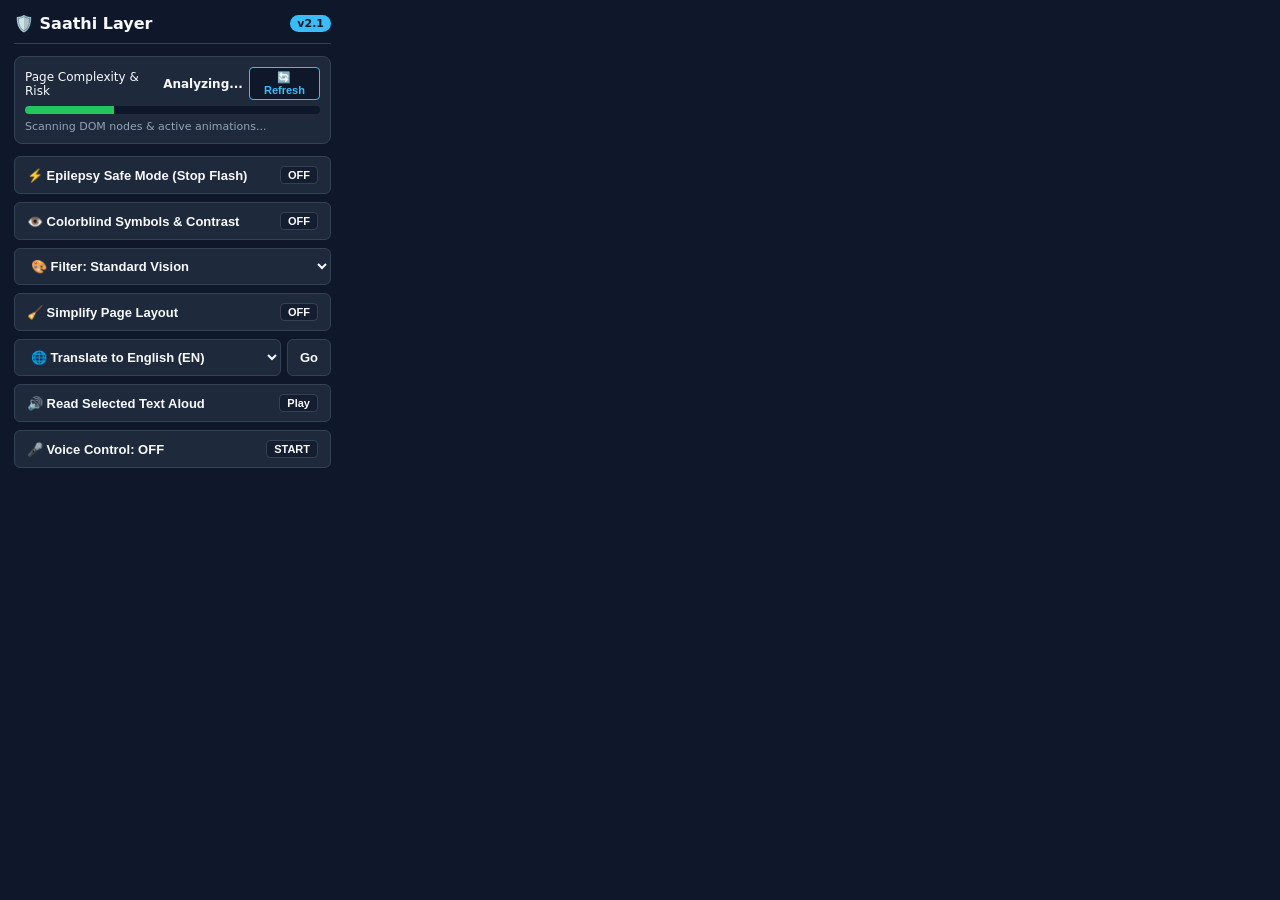
<file: extension/popup.html>
<!DOCTYPE html>
<html lang="en">
<head>
  <meta charset="UTF-8">
  <title>Saathi Layer v2</title>
  <style>
    :root {
      --bg: #0f172a;
      --card: #1e293b;
      --border: #334155;
      --text: #f8fafc;
      --muted: #94a3b8;
      --accent: #38bdf8;
      --success: #22c55e;
      --warning: #f59e0b;
      --danger: #ef4444;
    }
    * { box-sizing: border-box; }
    body {
      font-family: system-ui, -apple-system, sans-serif;
      width: 345px;
      margin: 0;
      padding: 14px;
      background: var(--bg);
      color: var(--text);
    }
    .header {
      display: flex;
      justify-content: space-between;
      align-items: center;
      border-bottom: 1px solid var(--border);
      padding-bottom: 10px;
      margin-bottom: 12px;
    }
    .header h2 {
      margin: 0;
      font-size: 16px;
      display: flex;
      align-items: center;
      gap: 6px;
    }
    .badge {
      font-size: 11px;
      background: var(--accent);
      color: #0f172a;
      padding: 2px 7px;
      border-radius: 999px;
      font-weight: 700;
    }
    .meter-card {
      background: var(--card);
      border: 1px solid var(--border);
      border-radius: 8px;
      padding: 10px;
      margin-bottom: 12px;
    }
    .meter-header {
      display: flex;
      justify-content: space-between;
      align-items: center;
      font-size: 12px;
      margin-bottom: 6px;
    }
    .meter-top-actions {
      display: flex;
      align-items: center;
      gap: 6px;
    }
    .btn-refresh {
      width: auto !important;
      padding: 3px 8px !important;
      font-size: 11px !important;
      border-radius: 4px !important;
      background: #0f172a !important;
      color: var(--accent) !important;
      border: 1px solid var(--accent) !important;
      cursor: pointer;
    }
    .btn-refresh:hover {
      background: var(--accent) !important;
      color: #0f172a !important;
    }
    .meter-bar-bg {
      width: 100%;
      height: 8px;
      background: #0f172a;
      border-radius: 4px;
      overflow: hidden;
    }
    .meter-bar-fill {
      height: 100%;
      width: 30%;
      background: var(--success);
      transition: width 0.35s ease, background 0.35s ease;
    }
    .meter-details {
      font-size: 11px;
      color: var(--muted);
      margin-top: 6px;
    }
    .meter-diff {
      margin-top: 8px;
      padding: 7px 8px;
      border-radius: 6px;
      background: rgba(15, 23, 42, 0.75);
      border-left: 3px solid var(--accent);
      font-size: 11px;
      line-height: 1.45;
      color: #e2e8f0;
      display: none;
    }
    .grid {
      display: grid;
      grid-template-columns: 1fr;
      gap: 8px;
    }
    button, select {
      width: 100%;
      padding: 9px 12px;
      border-radius: 6px;
      border: 1px solid var(--border);
      background: var(--card);
      color: var(--text);
      font-size: 13px;
      font-weight: 600;
      cursor: pointer;
      display: flex;
      align-items: center;
      justify-content: space-between;
      transition: background 0.15s, border-color 0.15s;
    }
    button:hover, select:hover {
      border-color: var(--accent);
      background: #26354d;
    }
    button.active {
      background: #0284c7;
      border-color: var(--accent);
    }
    button.voice-active {
      background: #991b1b;
      border-color: var(--danger);
    }
    .status-pill {
      font-size: 11px;
      padding: 2px 7px;
      border-radius: 4px;
      background: rgba(15, 23, 42, 0.6);
      border: 1px solid var(--border);
    }
    button.voice-active .status-pill {
      background: #ef4444;
      color: #fff;
      border-color: #fca5a5;
    }
    .row {
      display: flex;
      gap: 6px;
    }
    .row select {
      flex: 1;
    }
    .row button {
      width: auto;
      white-space: nowrap;
    }
    .voice-box {
      margin-top: 10px;
      padding: 9px;
      border-radius: 6px;
      background: rgba(56, 189, 248, 0.12);
      border: 1px dashed var(--accent);
      font-size: 11.5px;
      line-height: 1.45;
      color: var(--text);
      display: none;
    }
  </style>
</head>
<body>
  <div class="header">
    <h2>🛡️ Saathi Layer</h2>
    <span class="badge">v2.1</span>
  </div>

  <div class="meter-card">
    <div class="meter-header">
      <span>Page Complexity & Risk</span>
      <div class="meter-top-actions">
        <strong id="complexity-label">Analyzing...</strong>
        <button id="btn-refresh-complexity" class="btn-refresh" title="Re-check page complexity and compare changes">🔄 Refresh</button>
      </div>
    </div>
    <div class="meter-bar-bg">
      <div id="complexity-fill" class="meter-bar-fill"></div>
    </div>
    <div id="complexity-details" class="meter-details">Scanning DOM nodes & active animations...</div>
    <div id="complexity-diff" class="meter-diff"></div>
  </div>

  <div class="grid">
    <button id="btn-epilepsy">
      <span>⚡ Epilepsy Safe Mode (Stop Flash)</span>
      <span id="state-epilepsy" class="status-pill">OFF</span>
    </button>

    <button id="btn-colorblind">
      <span>👁️ Colorblind Symbols & Contrast</span>
      <span id="state-colorblind" class="status-pill">OFF</span>
    </button>

    <div class="row">
      <select id="select-filter" title="Color Vision Filter">
        <option value="none">🎨 Filter: Standard Vision</option>
        <option value="protanopia">🔴 Protanopia (Red-Weak)</option>
        <option value="deuteranopia">🟢 Deuteranopia (Green-Weak)</option>
        <option value="tritanopia">🔵 Tritanopia (Blue-Weak)</option>
        <option value="high-contrast">🌗 High Contrast Mode</option>
      </select>
    </div>

    <button id="btn-simplify">
      <span>🧹 Simplify Page Layout</span>
      <span id="state-simplify" class="status-pill">OFF</span>
    </button>

    <div class="row">
      <select id="select-lang" title="Target Language">
        <option value="en">🌐 Translate to English (EN)</option>
        <option value="hi">🌐 Translate to Hindi (HI)</option>
        <option value="es">🌐 Translate to Spanish (ES)</option>
        <option value="fr">🌐 Translate to French (FR)</option>
      </select>
      <button id="btn-translate">Go</button>
    </div>

    <button id="btn-tts">
      <span>🔊 Read Selected Text Aloud</span>
      <span class="status-pill">Play</span>
    </button>

    <button id="btn-voice">
      <span id="label-voice">🎤 Voice Control: OFF</span>
      <span id="state-voice" class="status-pill">START</span>
    </button>
  </div>

  <div id="voice-box" class="voice-box"></div>

  <script src="popup.js"></script>
</body>
</html>
</file>
